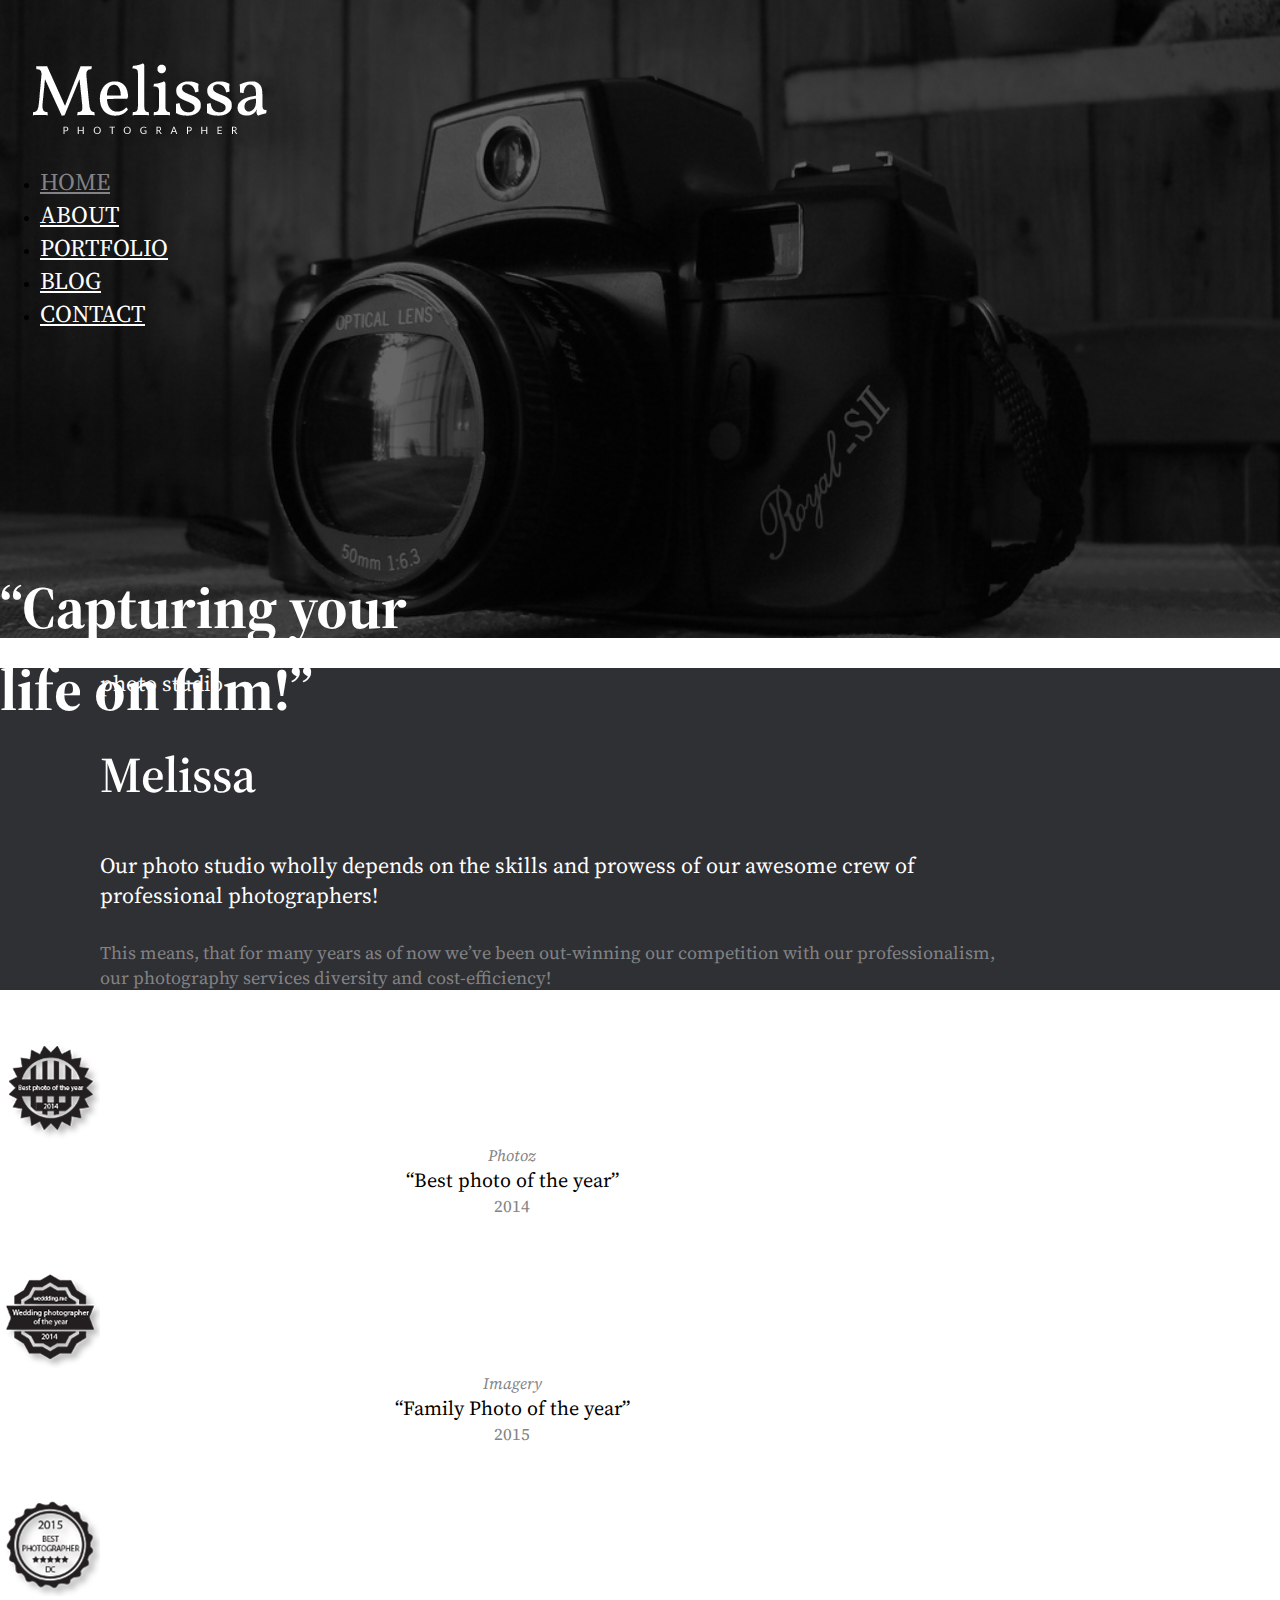
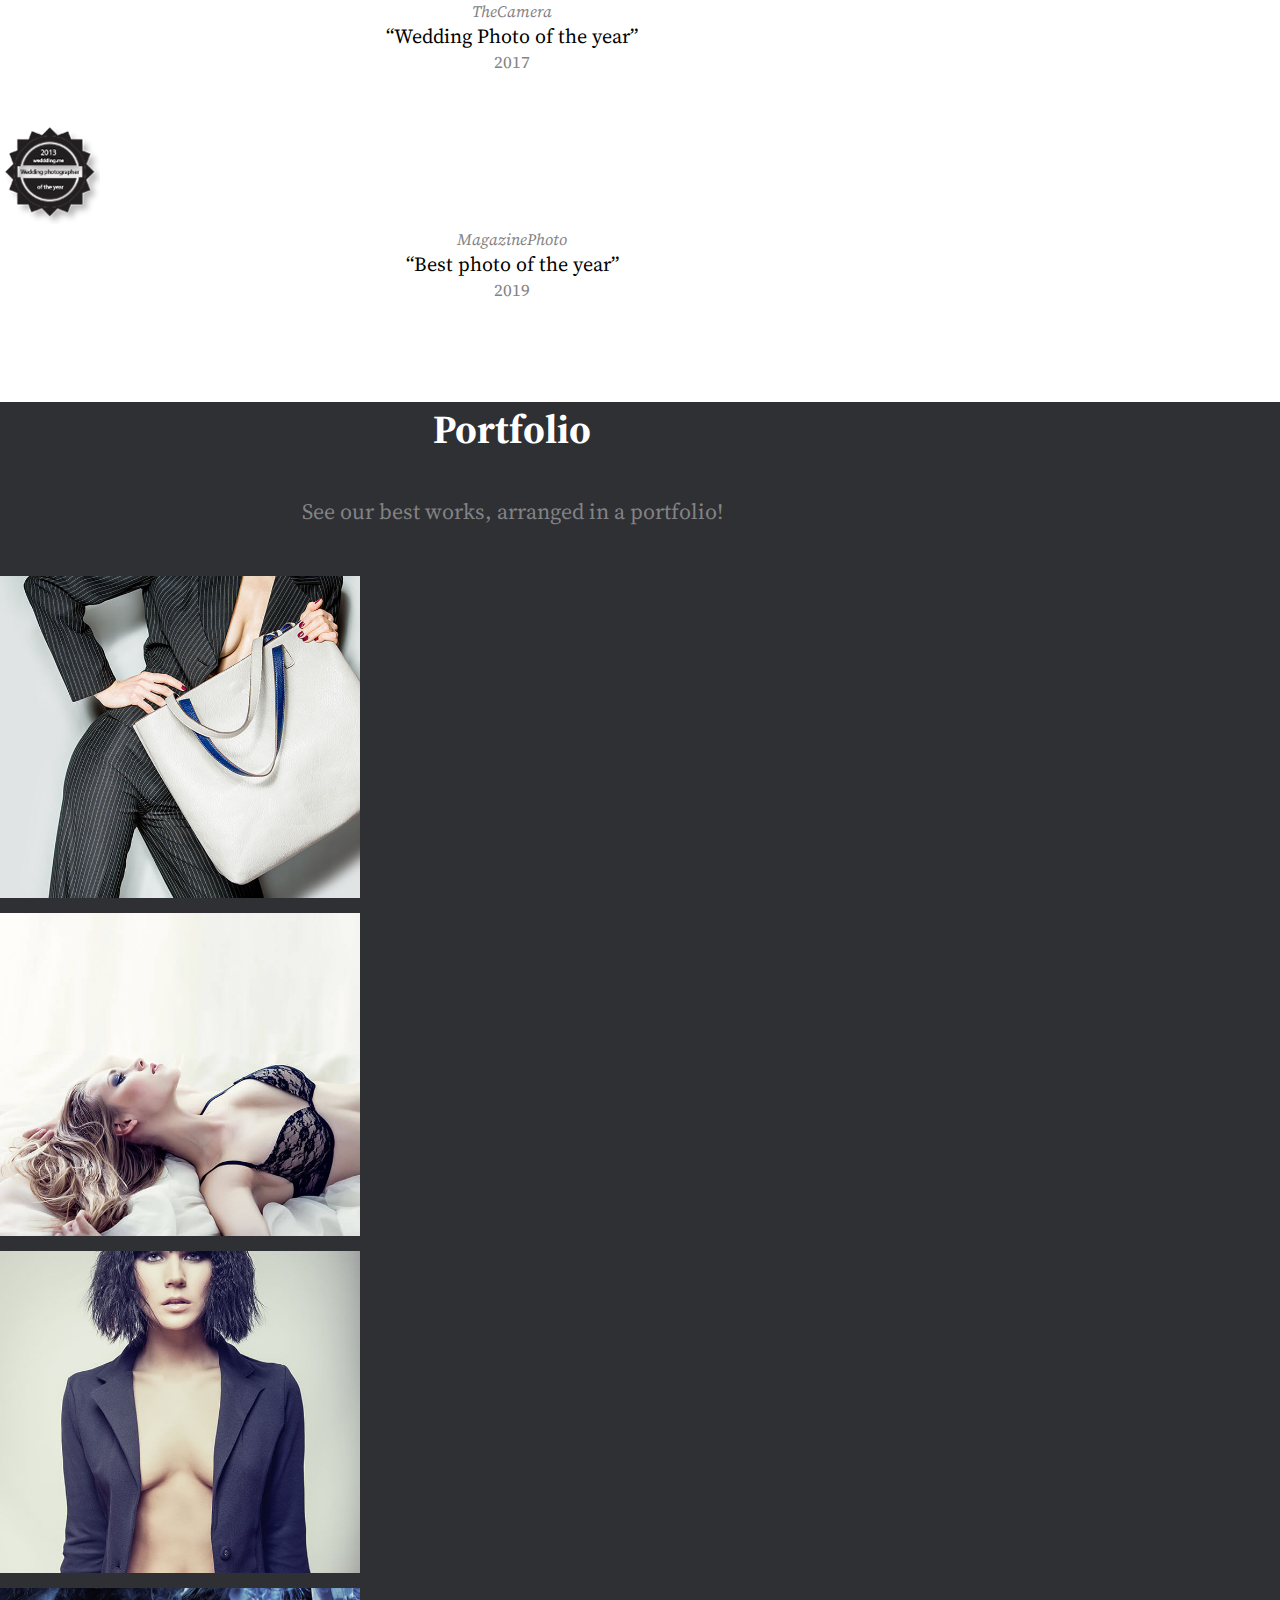
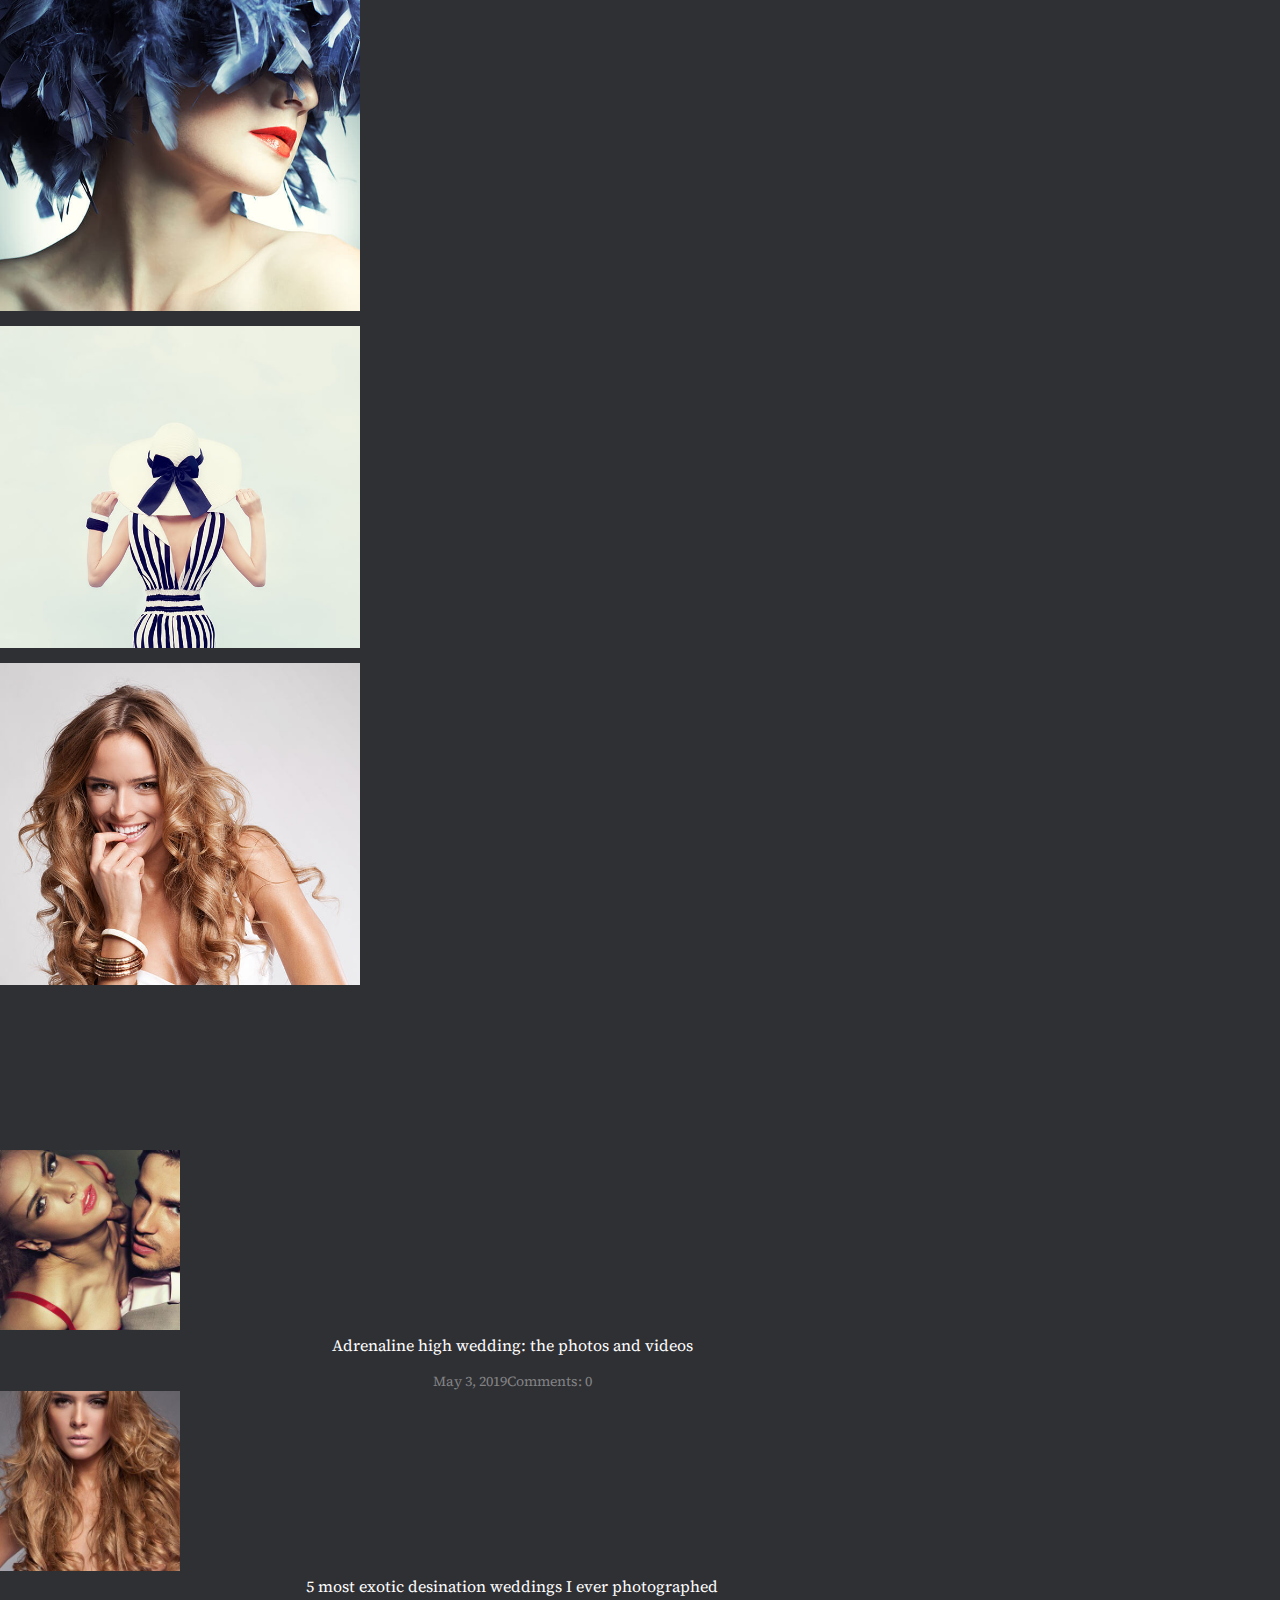
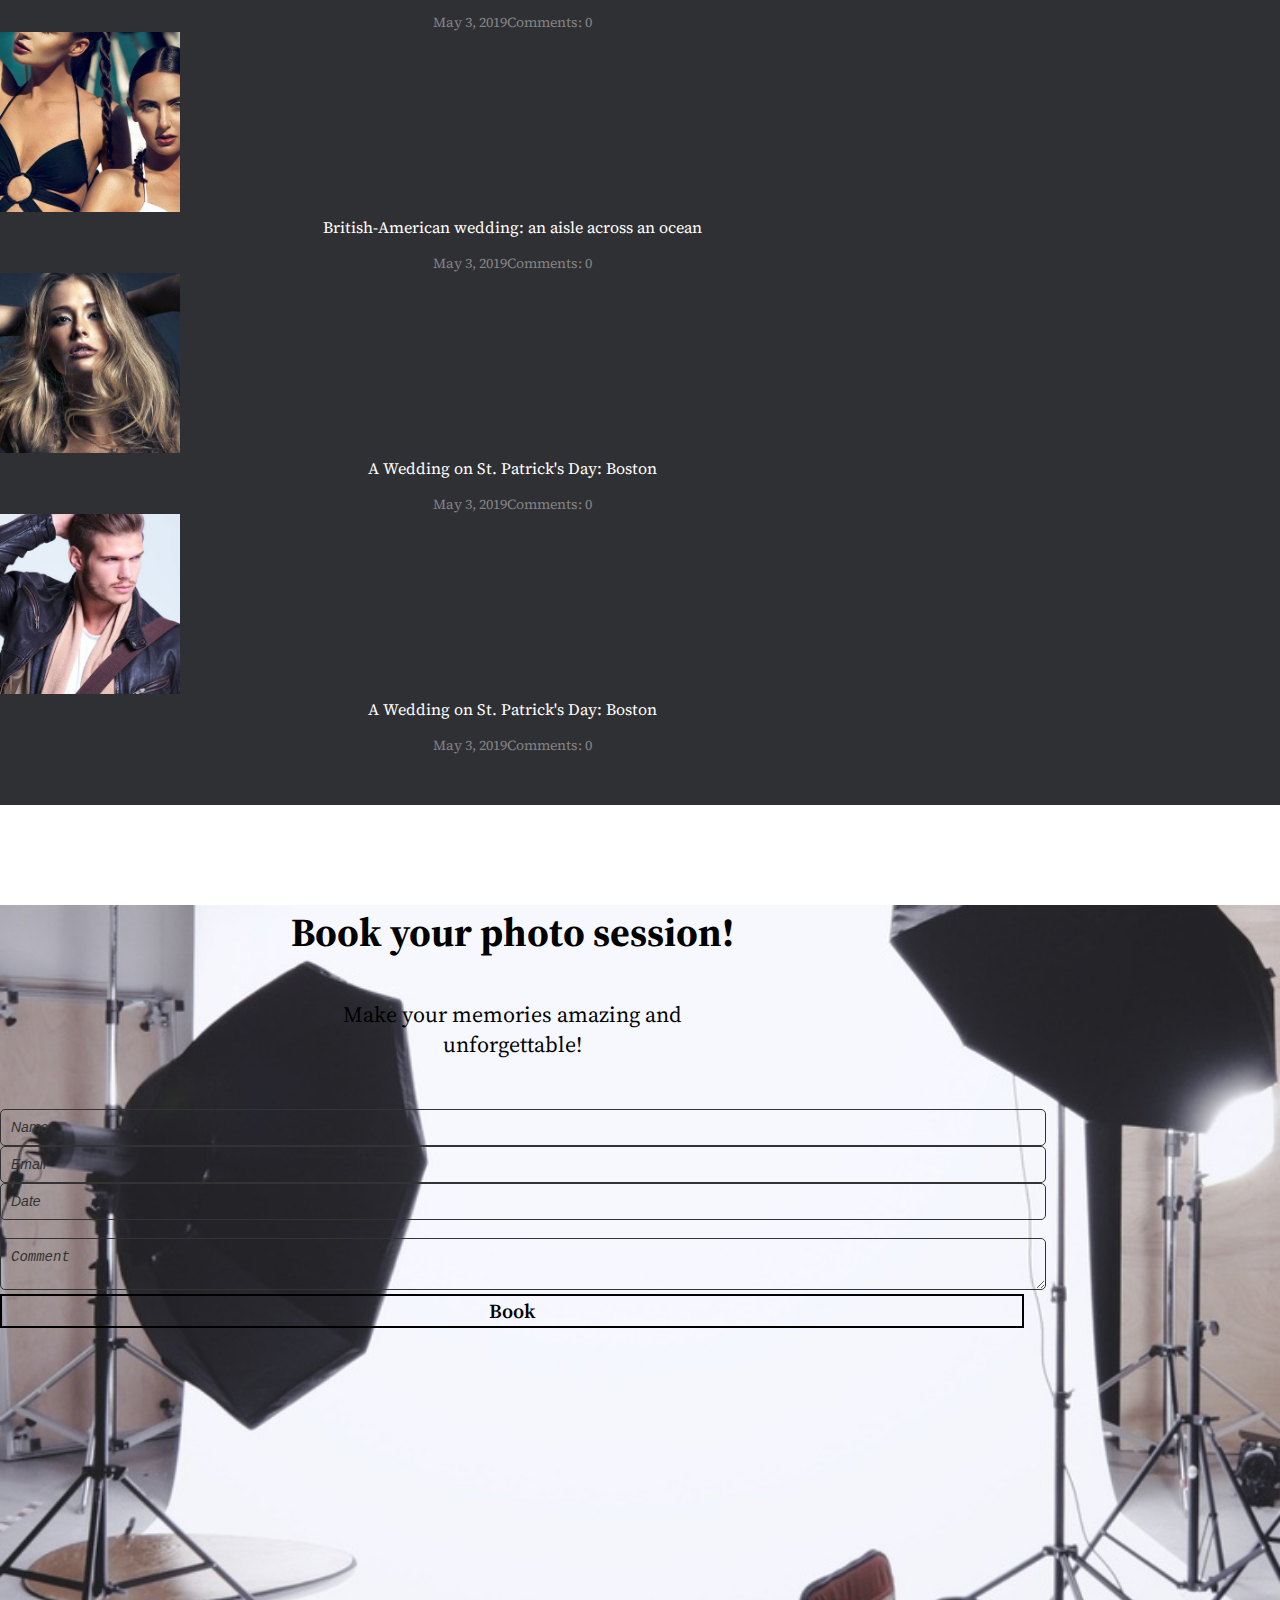
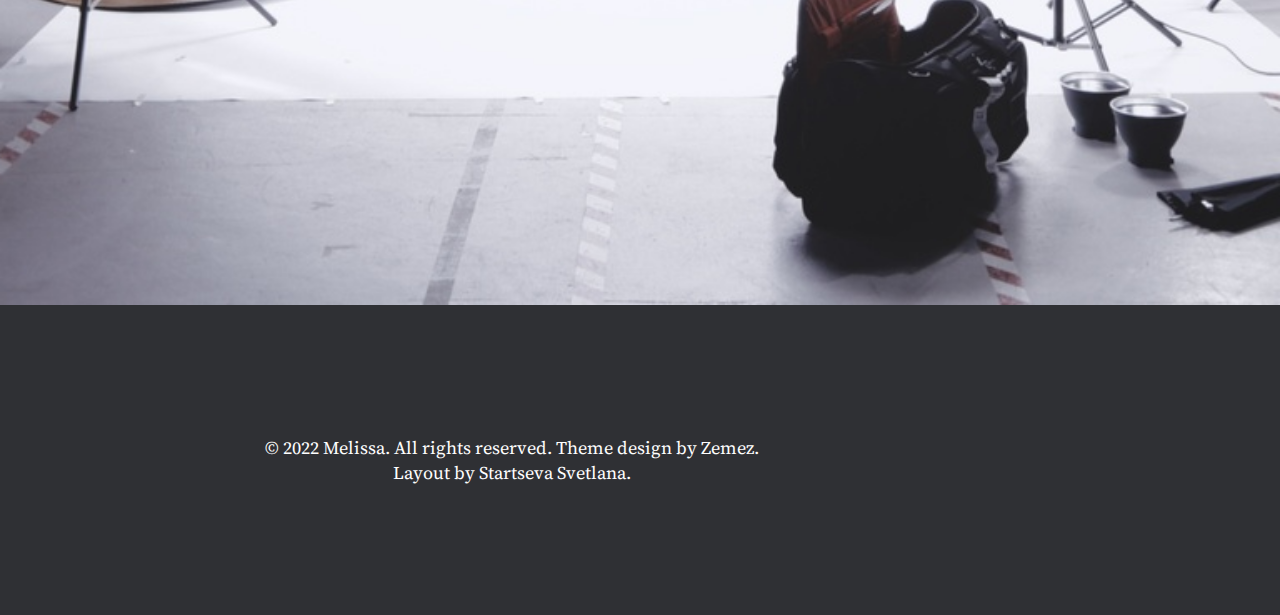
<file: index.html>
<!DOCTYPE html>
<html lang="en">
<head>
	<meta charset="UTF-8">
	<meta name="viewport" content="width=device-width, initial-scale=1.0">
	<title>Mellisa</title>
	<link rel="stylesheet" href="css/style.css">
	<link href="https://cdn.jsdelivr.net/npm/bootstrap@5.1.3/dist/css/bootstrap.min.css" rel="stylesheet" integrity="sha384-1BmE4kWBq78iYhFldvKuhfTAU6auU8tT94WrHftjDbrCEXSU1oBoqyl2QvZ6jIW3" crossorigin="anonymous">
	<link rel="stylesheet" href="https://cdn.jsdelivr.net/npm/bootstrap-icons@1.7.0/font/bootstrap-icons.css">
	<link rel="preconnect" href="https://fonts.googleapis.com">
	<link rel="preconnect" href="https://fonts.gstatic.com" crossorigin>
	<link href="https://fonts.googleapis.com/css2?family=Source+Serif+Pro:ital,wght@0,400;0,600;1,400&display=swap" rel="stylesheet">
	<link rel="stylesheet" href="https://cdnjs.cloudflare.com/ajax/libs/font-awesome/4.7.0/css/font-awesome.min.css">
	<link rel="stylesheet" href="https://cdn.jsdelivr.net/npm/@fancyapps/ui/dist/fancybox.css"/>
	<script src="https://cdn.jsdelivr.net/npm/@fancyapps/ui@4.0/dist/fancybox.umd.js"></script>

</head>
<body>
	
	<header class="header" id="header">
	<div class="container">
		<div class="row">
			<a href="#" class="menu-toggle rounded">
				<i class="fa fa-bars"></i>
			</a>
		</div>
		<div class="row d-flex justify-content-center">
			<div class="col-lg-3 d-flex justify-content-center" id="logo">
				<a href="index.html"><img src="img/logo.png" class="logo" alt="logotype"></a>
			</div>
		</div>
		<div class="row d-flex justify-content-center">
			<div class="col-lg-8 menu">
				<ul class="nav d-flex justify-content-center">
				  <li class="nav-item">
				    <a class="nav-link" href="index.html" id="link-menu" style="color:#838385;">Home</a>
				  </li>
				  <li class="nav-item">
				    <a class="nav-link" href="#" id="link-menu">About</a>
				  </li>
				  <li class="nav-item">
				    <a class="nav-link" href="portfolio.html" id="link-menu">Portfolio</a>
				  </li>
				   <li class="nav-item">
				    <a class="nav-link" href="#" id="link-menu">Blog</a>
				  </li>
				   <li class="nav-item">
				    <a class="nav-link" href="#" id="link-menu">Contact</a>
				  </li>				  
				</ul>
			</div>
		</div>
		<div class="row">
			<div class="col-lg-12">
				<h1 class="h1-header">“Capturing your <br> life on film!”</h1>
			</div>
		</div>
	</div>
</header>



<section class="section-1">
	<div class="container">
		<div class="row">
			<div class="col-lg-6 d-flex align-items-center">
				<div class="photo-studio">
					<div class="text">photo studio</div>
					<h2 class="title-section">Melissa</h2>
					<div class="text">Our photo studio wholly depends on the skills and prowess of our awesome crew of professional photographers!</div>
					<div class="text" id="text-small">This means, that for many years as of now we’ve been out-winning our competition with our professionalism, our photography services diversity and cost-efficiency!</div>
				</div>
			</div>
			<div class="col-lg-6" id="photo">
				
			</div>
		</div>
	</div>
</section>
<section class="section-2">
	<div class="container">
		<div class="row">
			<div class="awards d-flex justify-content-around">
				<div class="col-lg-3">
					<div class="card-s2">
						<div class="d-flex justify-content-center"><img src="img/21.png" alt="logo"></div>
						<div class="text-cursiv">Photoz</div>
						<div class="text-card">“Best photo of the year”</div>
						<div class="text-year">2014</div>
					</div>
				</div>
				<div class="col-lg-3">
					<div class="card-s2">
						<div class="d-flex justify-content-center"><img src="img/22.png" alt="logo"></div>
						<div class="text-cursiv">Imagery</div>
						<div class="text-card">“Family Photo of the year”</div>
						<div class="text-year">2015</div>
					</div>
				</div>
				<div class="col-lg-3">
					<div class="card-s2">
						<div class="d-flex justify-content-center"><img src="img/23.png" alt="logo"></div>
						<div class="text-cursiv">TheCamera</div>
						<div class="text-card">“Wedding Photo of the year”</div>
						<div class="text-year">2017</div>
					</div>
				</div>
				<div class="col-lg-3">
					<div class="card-s2">
						<div class="d-flex justify-content-center"><img src="img/24.png" alt="logo"></div>
						<div class="text-cursiv">MagazinePhoto</div>
						<div class="text-card">“Best photo of the year”</div>
						<div class="text-year">2019</div>
					</div>
				</div>
			</div>
		</div>
	</div>
</section>
<section class="section-3">
	<div class="container">
		<div class="row">
			<div class="col-lg-12">
		       <h3 class="name-section">Portfolio</h3>
		    </div>
		    <div class="col-lg-12">
				<div class="name-s">See our best works, arranged in a portfolio!</div>
			</div>

			<div class="portfolio d-flex justify-content-between">
				<div class="col-lg-4">
					<div class="job-wrap">
						<a href="img/8.jpg" data-fancybox="gallery">
						<div class="d-flex justify-content-center"><img src="img/8.jpg" class="img-g" alt="photo"></div></a>
					</div>
				</div>

				<div class="col-lg-4">
					<div class="job-wrap">
						<a href="img/9.jpg" data-fancybox="gallery">
						<div class="d-flex justify-content-center"><img src="img/9.jpg" class="img-g" alt="photo"></div></a>
					</div>
				</div>

				<div class="col-lg-4">
					<div class="job-wrap">
						<a href="img/10.jpg" data-fancybox="gallery">
						<div class="d-flex justify-content-center"><img src="img/10.jpg" class="img-g" alt="photo"></div></a>
					</div>
				</div>
			</div>
			<div class="portfolio d-flex justify-content-between">
				<div class="col-lg-4">
					<div class="job-wrap">
						<a href="img/11.jpg" data-fancybox="gallery">
						<div class="d-flex justify-content-center"><img src="img/11.jpg" class="img-g" alt="photo"></div></a>
					</div>
				</div>

				<div class="col-lg-4">
					<div class="job-wrap">
						<a href="img/12.jpg" data-fancybox="gallery">
						<div class="d-flex justify-content-center"><img src="img/12.jpg" class="img-g" alt="photo"></div></a>
					</div>
				</div>

				<div class="col-lg-4">
					<div class="job-wrap">
						<a href="img/13.jpg" data-fancybox="gallery">
						<div class="d-flex justify-content-center"><img src="img/13.jpg" class="img-g" alt="photo"></div></a>
					</div>
				</div>
			</div>
		</div>
	</div>
</section>
<section class="section-blog">
	<div class="container">
		<div class="row">
			<div class="blog d-flex justify-content-between">
				<div class="col-lg-2">
					<div class="card-blog">
						<div class="d-flex justify-content-center"><img src="img/1.jpg" alt="photo-blog" class="img-blog"></div>
						<div class="text-card" id="size-text">Adrenaline high wedding: the photos and videos</div>
						<div class="text-card" id="comment-text">May 3, 2019Comments: 0</div>
					</div>
				</div>
				<div class="col-lg-2">
					<div class="card-blog">
						<div class="d-flex justify-content-center"><img src="img/2.jpg" alt="photo-blog" class="img-blog"></div>
						<div class="text-card" id="size-text">5 most exotic desination weddings I ever photographed</div>
						<div class="text-card" id="comment-text">May 3, 2019Comments: 0</div>
					</div>
				</div>
				<div class="col-lg-2">
					<div class="card-blog">
						<div class="d-flex justify-content-center"><img src="img/3.jpg" alt="photo-blog" class="img-blog"></div>
						<div class="text-card" id="size-text">British-American wedding: an aisle across an ocean</div>
						<div class="text-card" id="comment-text">May 3, 2019Comments: 0</div>
					</div>
				</div>
				<div class="col-lg-2">
					<div class="card-blog">
						<div class="d-flex justify-content-center"><img src="img/41.jpg" alt="photo-blog" class="img-blog"></div>
						<div class="text-card" id="size-text">A Wedding on St. Patrick's Day: Boston</div>
						<div class="text-card" id="comment-text">May 3, 2019Comments: 0</div>
					</div>
				</div>
				<div class="col-lg-2">
					<div class="card-blog">
						<div class="d-flex justify-content-center"><img src="img/5.jpg" alt="photo-blog" class="img-blog"></div>
						<div class="text-card" id="size-text">A Wedding on St. Patrick's Day: Boston</div>
						<div class="text-card" id="comment-text">May 3, 2019Comments: 0</div>
					</div>
				</div>
			</div>
		</div>
	</div>
</section>
<section class="section-contact">
	<div class="container">
		<div class="row">
			
				<div class="col-lg-12">
					<h3 class="name-section" id="color-n-s">Book your photo session!</h3>
				</div>
				<div class="col-lg-12">
					<div class="name-s" id="color-n-s">Make your memories amazing and <br>unforgettable!</div>
				</div>

		<div class="col-lg-12">
			<div class="d-flex justify-content-center">
			<form>
				
					<input type="text" class="form-control" placeholder="Name"
					style="border: 1px solid #333333;border-radius: 5px; padding: 10px; background: rgba(0, 0, 0,0); width: 100%;"><br>
				
			  
			    <input type="email" class="form-control" id="exampleInputEmail1" placeholder="Email" 
			    style="border: 1px solid #333333;border-radius: 5px; padding: 10px; background: rgba(0, 0, 0,0); width: 100%;"><br>
			 
			  	<input type="text" class="form-control" placeholder="Date"
			  	style="border: 1px solid #333333;border-radius: 5px; padding: 10px; background: rgba(0, 0, 0,0); width: 100%;"><br><br>
			  
			  	<textarea class="form-control" placeholder="Comment"
			  	style="border: 1px solid #333333;border-radius: 5px; padding: 10px; background: rgba(0, 0, 0,0); width: 100%;"></textarea><br>
			
  			  <div class="col-lg-12">
  			  	<button type="submit" class="btn btn-primary" id="btn-id">Book</button>
  			  </div>
			</form>
		</div>
		</div>
	</div>
</section>
<footer>
	<div class="container">
		<div class="row d-flex justify-content-center">
			<div class="col-lg-6">
				<div class="text-card" id="text-footer">
					© 2022 Melissa. All rights reserved. Theme design by Zemez. <br>Layout by Startseva Svetlana.
				</div>
			</div>
		</div>
	</div>
</footer>

<a class="scroll-to-top rounded js-scroll-trigger" href="#header">
	<i class="fa fa-angle-up" id="button-up"></i>
</a>

<script src="js/jquery.min.js"></script>
<script src="js/script.js"></script>
	
</body>
</html>
</file>
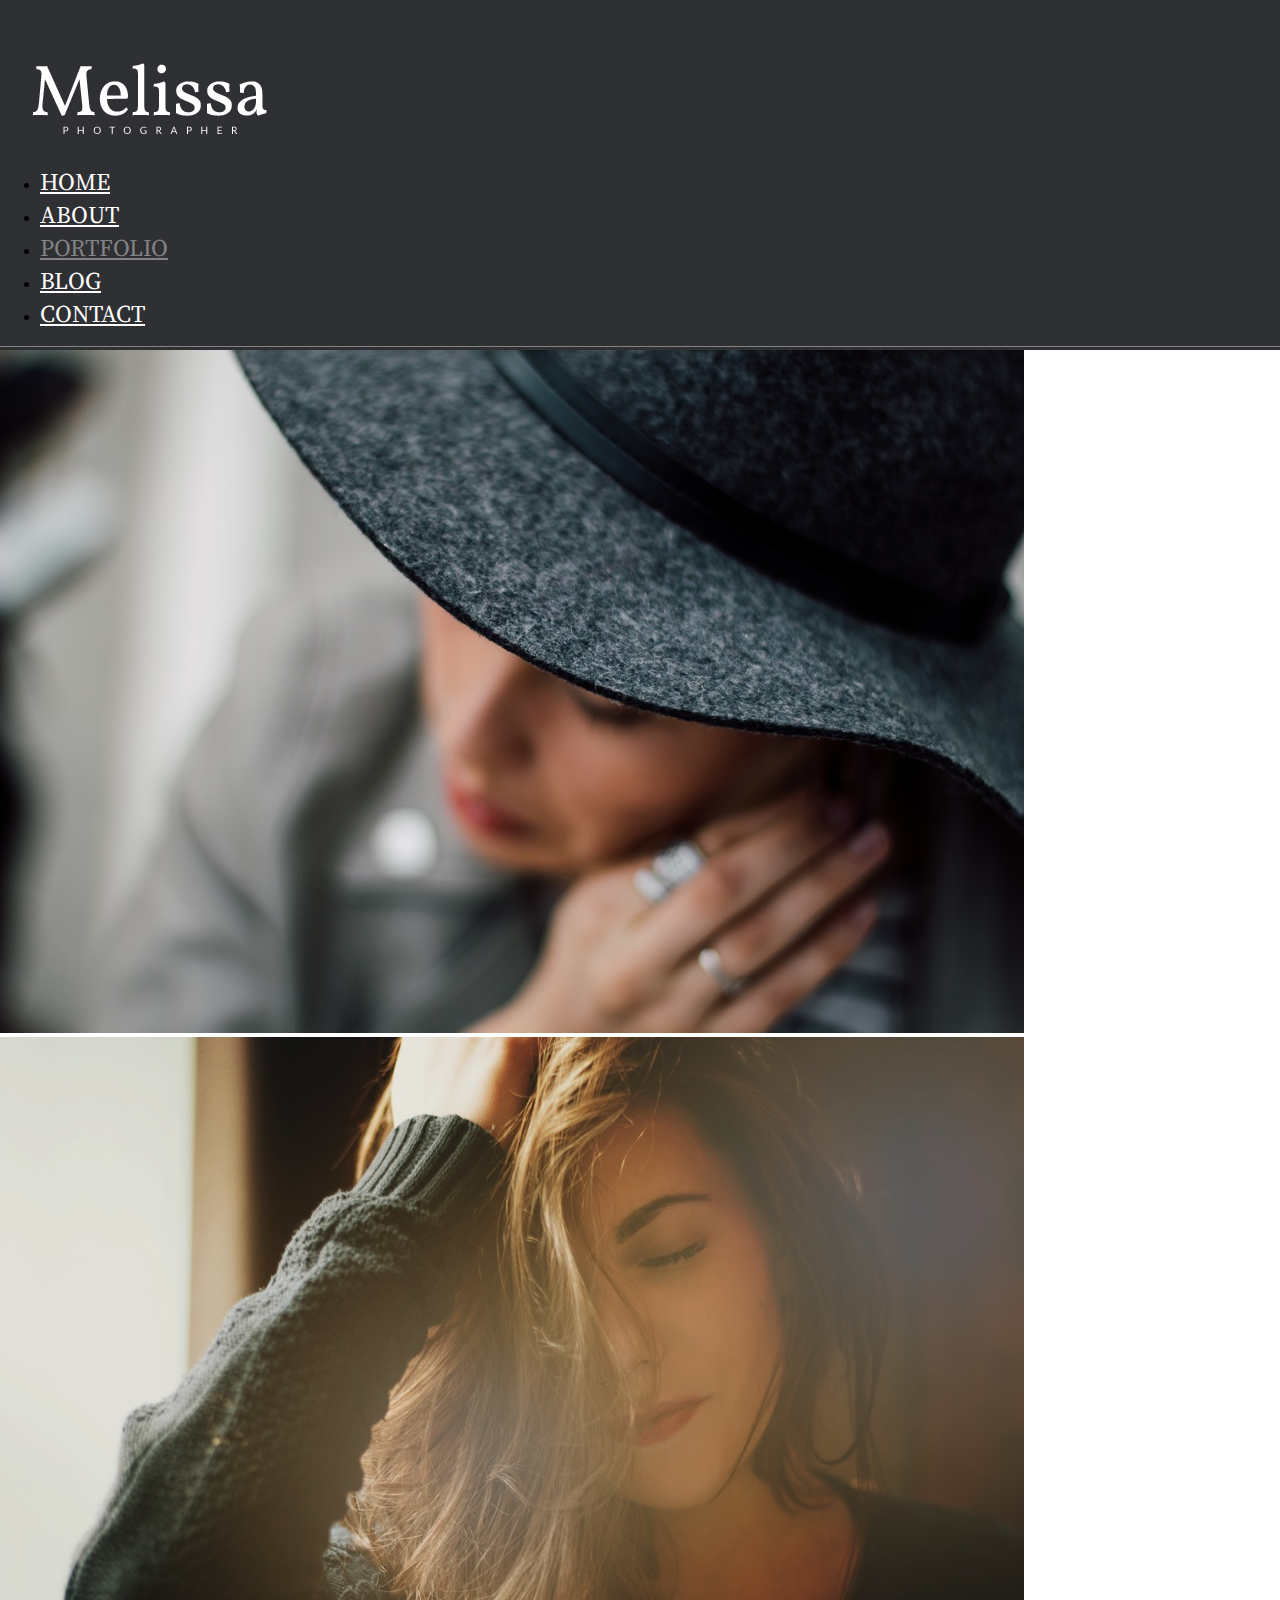
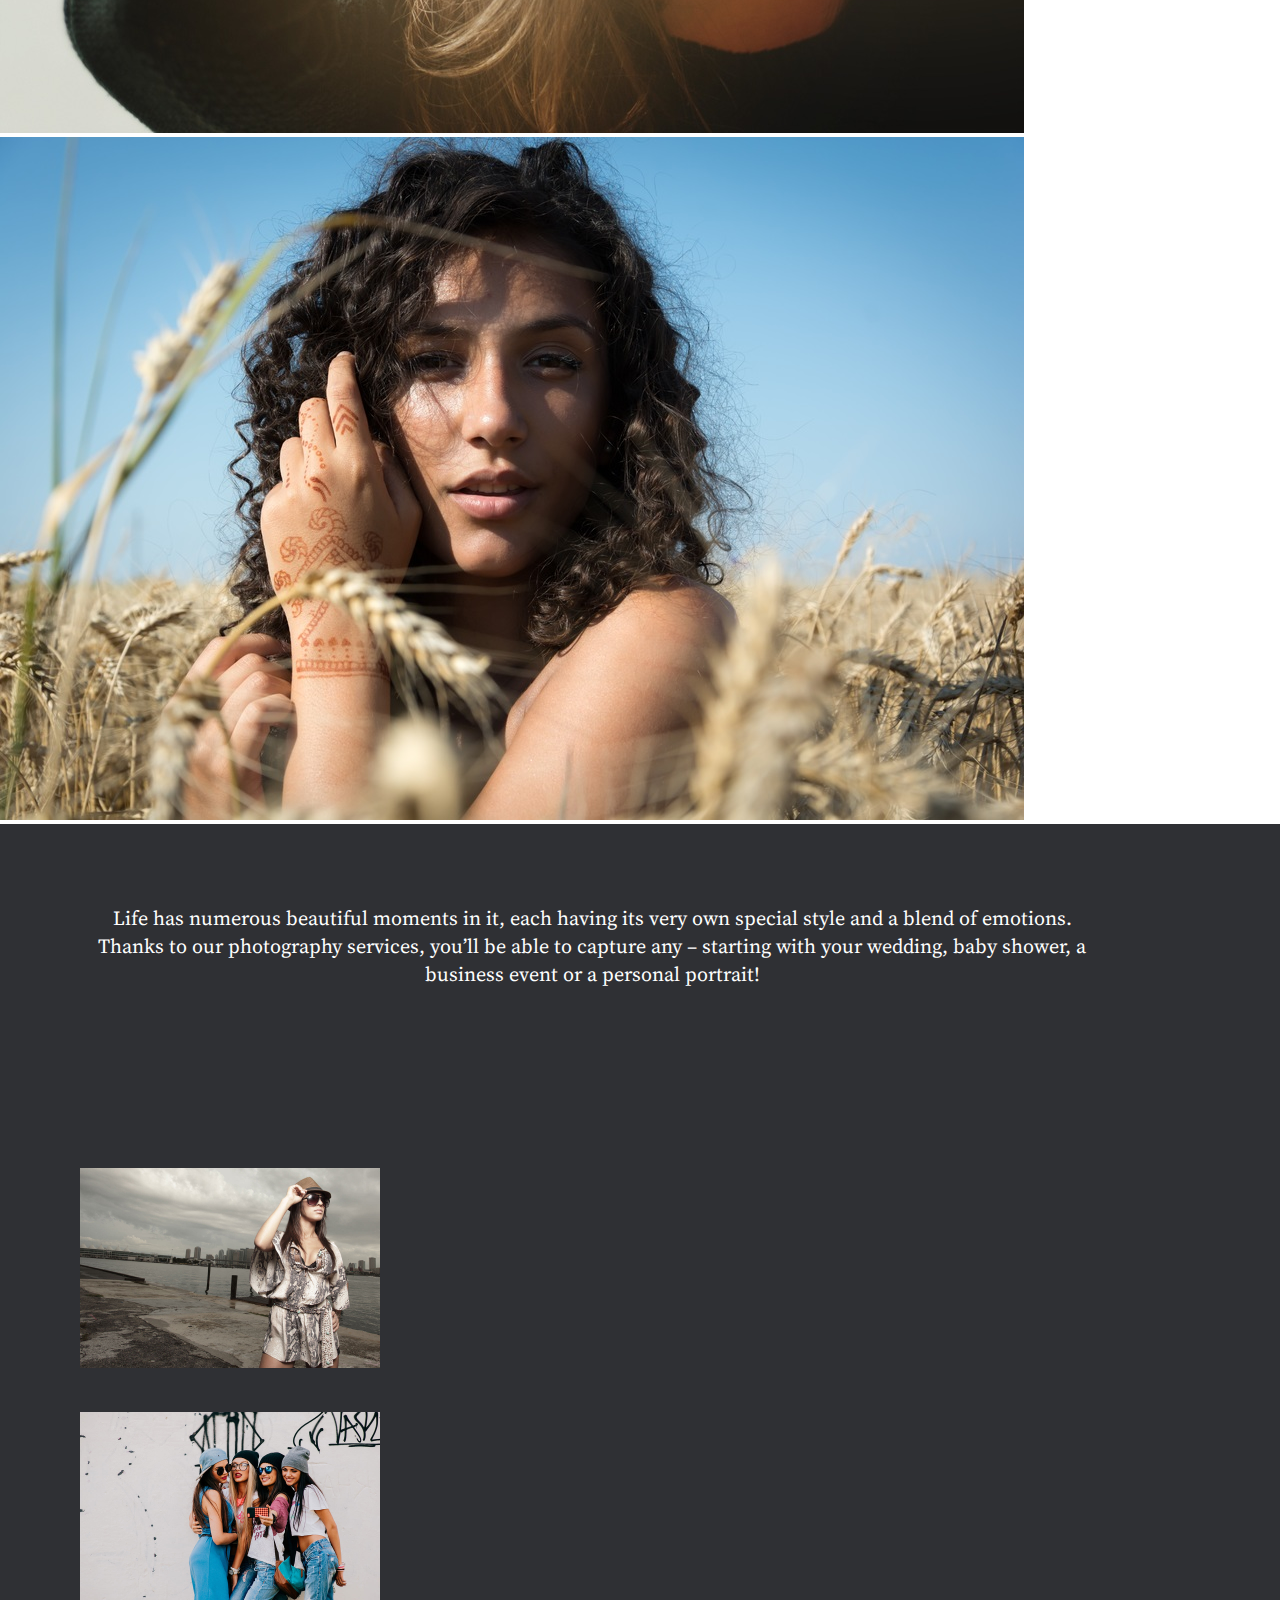
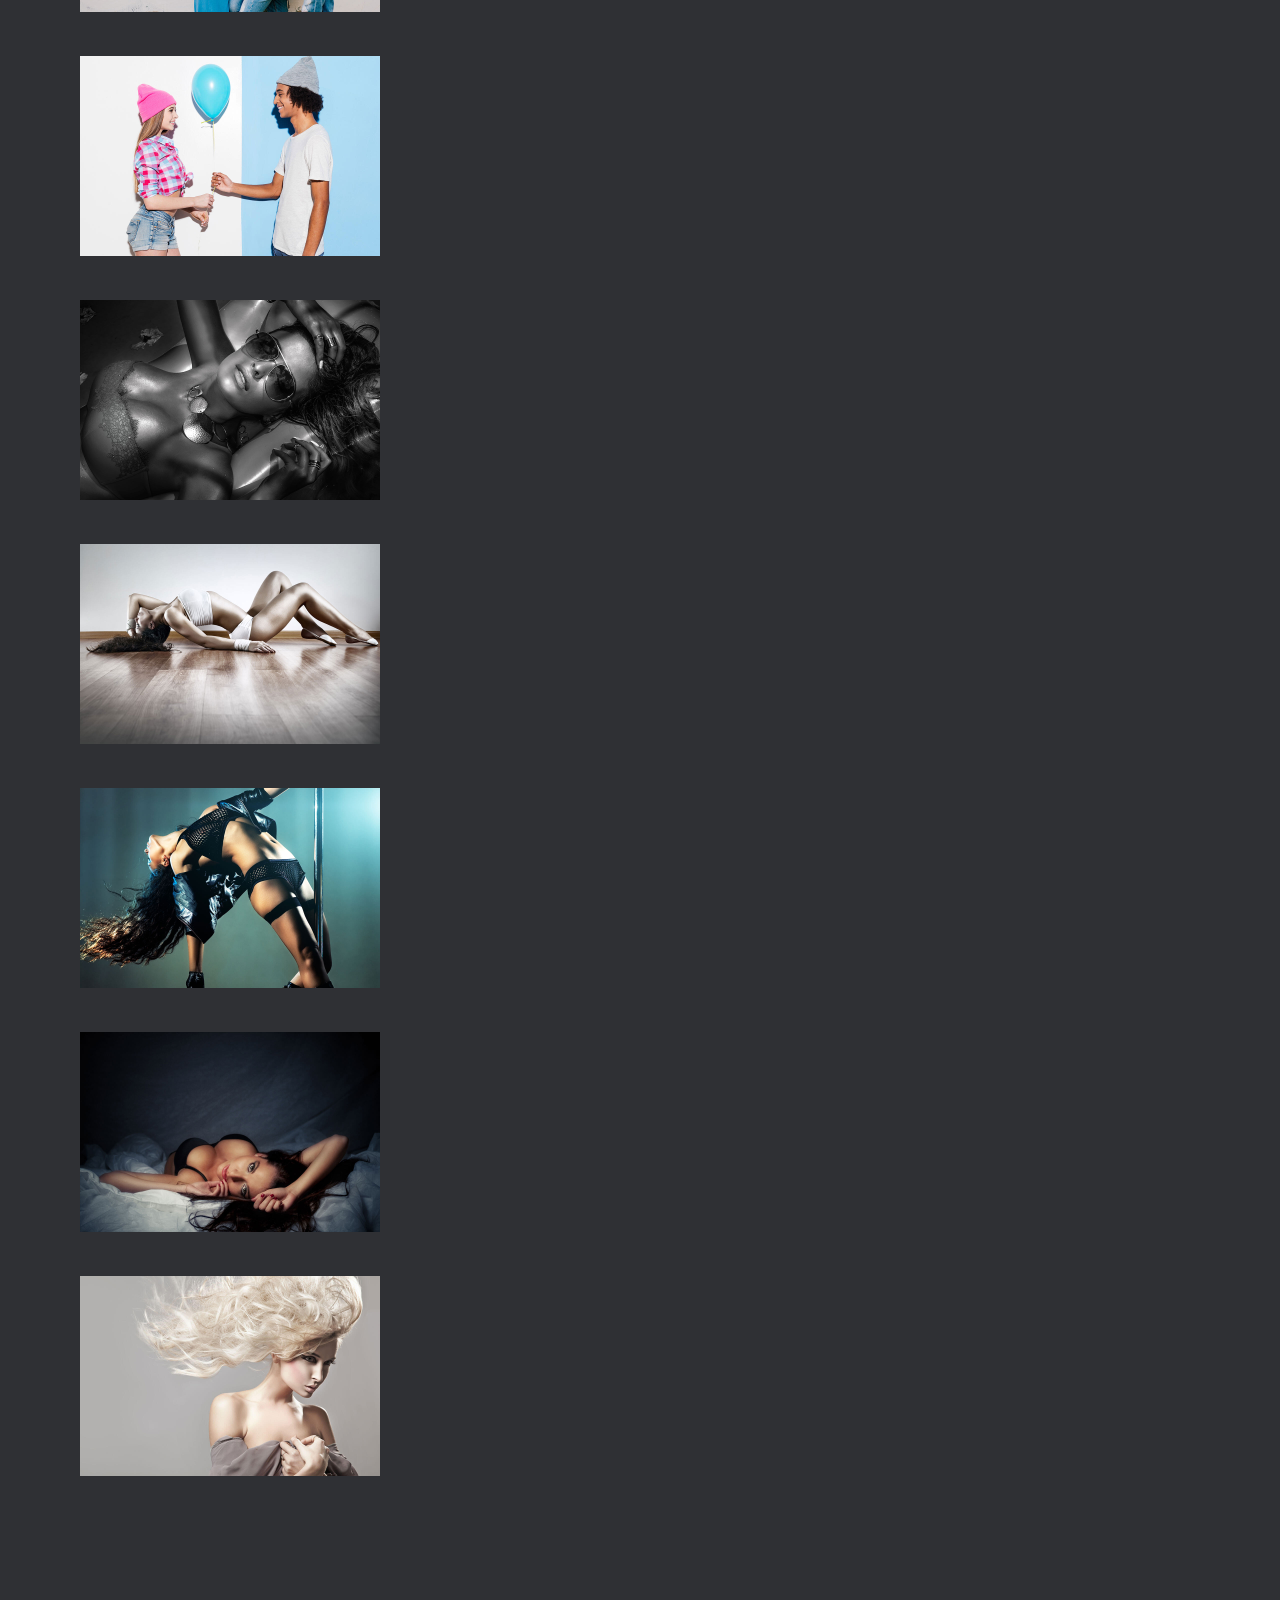
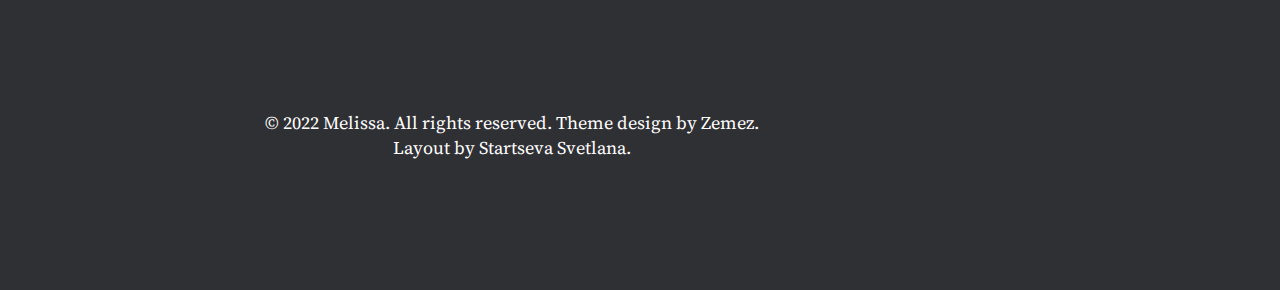
<file: portfolio.html>
<!DOCTYPE html>
<html lang="en">
<head>
	<meta charset="UTF-8">
	<meta name="viewport" content="width=device-width, initial-scale=1.0">
	<title>Mellisa/Portfolio</title>
	<link rel="stylesheet" href="css/portfolio-style.css">
	<link href="https://cdn.jsdelivr.net/npm/bootstrap@5.1.3/dist/css/bootstrap.min.css" rel="stylesheet" integrity="sha384-1BmE4kWBq78iYhFldvKuhfTAU6auU8tT94WrHftjDbrCEXSU1oBoqyl2QvZ6jIW3" crossorigin="anonymous">
	<link rel="stylesheet" href="https://cdn.jsdelivr.net/npm/bootstrap-icons@1.7.0/font/bootstrap-icons.css">
	<link rel="preconnect" href="https://fonts.googleapis.com">
	<link rel="preconnect" href="https://fonts.gstatic.com" crossorigin>
	<link href="https://fonts.googleapis.com/css2?family=Source+Serif+Pro:ital,wght@0,400;0,600;1,400&display=swap" rel="stylesheet">
	<link rel="stylesheet" href="https://cdnjs.cloudflare.com/ajax/libs/font-awesome/4.7.0/css/font-awesome.min.css">
	<link rel="stylesheet" href="https://cdn.jsdelivr.net/npm/@fancyapps/ui/dist/fancybox.css"/>
	<script src="https://cdn.jsdelivr.net/npm/@fancyapps/ui@4.0/dist/fancybox.umd.js"></script>
	<script src="js/bootstrap.min.js"></script>
</head>
<body>
	<header class="header">
	<div class="container">
		<div class="row">
			<a href="#" class="menu-toggle rounded">
				<i class="fa fa-bars"></i>
			</a>
		</div>
		<div class="row d-flex justify-content-center">
			<div class="col-lg-3 d-flex justify-content-center" id="logo">
				<a href="index.html"><img src="img/logo.png" class="logo" alt="logotype"></a>
			</div>
		</div>
		<div class="row d-flex justify-content-center">
			<div class="col-lg-8 menu">
				<ul class="nav d-flex justify-content-center">
				  <li class="nav-item">
				    <a class="nav-link" href="index.html" id="link-menu">Home</a>
				  </li>
				  <li class="nav-item">
				    <a class="nav-link" href="#" id="link-menu">About</a>
				  </li>
				  <li class="nav-item">
				    <a class="nav-link" href="portfolio.html" id="link-menu" style="color:#838385;">Portfolio</a>
				  </li>
				   <li class="nav-item">
				    <a class="nav-link" href="#" id="link-menu">Blog</a>
				  </li>
				   <li class="nav-item">
				    <a class="nav-link" href="#" id="link-menu">Contact</a>
				  </li>				  
				</ul>
			</div>
		</div>
	</div>
	<hr class="hr-line">
	<div class="container">
		<div class="row">
			<div class="col-lg-12">
				<div class="active-menu d-flex justify-content-center">
					Home 
					<i class="bi bi-chevron-right"></i> 
					Portfolio
				</div>
			</div>
		</div>
	</div>
</header>
<section>
				<div class="col-lg-12">
					<main class="slider">
						<div class="carousel slide" id="carouselControls" data-bs-ride="carousel">
							<div class="carousel-inner">
								<div class="carousel-item active">
									<img src="img/28.jpg" class="d-block w-100" alt="photo">
								</div>
								<div class="carousel-item">
									<img src="img/29.jpg" class="d-block w-100" alt="photo">
								</div>
								<div class="carousel-item">
									<img src="img/31.jpg" class="d-block w-100" alt="photo">
								</div>
							</div>
							<a class="carousel-control-prev" role="button" href="#carouselControls" data-bs-slide="prev">
								<span class="carousel-control-prev-icon"></span>
							</a>
							<a class="carousel-control-next" role="button" href="#carouselControls" data-bs-slide="next">
								<span class="carousel-control-next-icon"></span>
							</a>
						</div>
					</main>
				</div>	
</section>
<section class="section-1">
	<div class="container">
		<div class="row">
			<div class="col-lg-12">
				<div class="text">
					Life has numerous beautiful moments in it, each having its very own special style and a blend of emotions. Thanks to our photography services, you’ll be able to capture any – starting with your wedding, baby shower, a business event or a personal portrait!
				</div>
			</div>
		</div>
	</div>
</section>
<section class="section-2">
	<div class="container">
		<div class="row">
				<div class="col-lg-3">
					<div class="job-wrap">
						<a href="img/15.jpg" data-fancybox="gallery">
						<img src="img/15.jpg" class="img-g" alt="photo"></a>
					</div>
				</div>

				<div class="col-lg-3">
					<div class="job-wrap">
						<a href="img/16.jpg" data-fancybox="gallery">
						<img src="img/16.jpg" class="img-g" alt="photo"></a>
					</div>
				</div>

				<div class="col-lg-3">
					<div class="job-wrap">
						<a href="img/17.jpg" data-fancybox="gallery">
						<img src="img/17.jpg" class="img-g" alt="photo"></a>
					</div>
				</div>
				<div class="col-lg-3">
					<div class="job-wrap">
						<a href="img/18.jpg" data-fancybox="gallery">
						<img src="img/18.jpg" class="img-g" alt="photo"></a>
					</div>
				</div>

				<div class="col-lg-3">
					<div class="job-wrap">
						<a href="img/19.jpg" data-fancybox="gallery">
						<img src="img/19.jpg" class="img-g" alt="photo"></a>
					</div>
				</div>

				<div class="col-lg-3">
					<div class="job-wrap">
						<a href="img/20.jpg" data-fancybox="gallery">
						<img src="img/20.jpg" class="img-g" alt="photo"></a>
					</div>
				</div>
				<div class="col-lg-3">
					<div class="job-wrap">
						<a href="img/21.jpg" data-fancybox="gallery">
						<img src="img/21.jpg" class="img-g" alt="photo"></a>
					</div>
				</div>

				<div class="col-lg-3">
					<div class="job-wrap">
						<a href="img/22.jpg" data-fancybox="gallery">
						<img src="img/22.jpg" class="img-g" alt="photo"></a>
					</div>
				</div>
			</div>
	</div>

</section>
<footer>
	<div class="container">
		<div class="row d-flex justify-content-center">
			<div class="col-lg-6">
				<div class="text" id="text-footer">
					© 2022 Melissa. All rights reserved. Theme design by Zemez. <br>Layout by Startseva Svetlana.
				</div>
			</div>
		</div>
	</div>
</footer>

<a class="scroll-to-top rounded js-scroll-trigger" href="#header">
	<i class="fa fa-angle-up" id="button-up"></i>
</a>



<script src="js/jquery.min.js"></script>
<script src="js/script.js"></script>
</body>
</html>
</file>
<file: css/style.css>
.nav-link, h1, .title-section, .text, .text-cursiv, .text-card, .text-year,
.name-section, .name-s{
	font-family: 'Source Serif Pro', serif;
}

body{
	margin: 0;
	padding: 0;
}
.container{ 
	width: 1024px;
	margin: 0;
	padding: 0;
 }
 .header{
 	background: linear-gradient(rgba(0,0,0,.6), rgba(0,0,0,.6)),
				 url(../img/7.jpg);
 	background-size: cover;
 	height: 638px;
 }
 .logo{
 	margin-top: 50px;
 }
 .nav-link{
	text-transform: uppercase;
	font-size: 24px;
	color: white;
	margin-top: 60px;
}

#link-menu{
	color: white;
	transition: all .5s linear;
}
#link-menu:hover{
	color: #838385;
}
.menu-toggle{
	display: none;
	width: 50px;
	height: 50px;
	color: white;
	font-size: 20px;
	text-align: right;
	padding-top:20px;
}

.h1-header{
	font-size: 60px;
	font-weight: 600px; 
	color: white;
	margin-top: 220px;
	position: absolute;
	z-index: 20;
}
.section-1{
	background: #2F3034; /*основной цвет*/
	height: auto;	
}
.title-section{
	font-size: 50px;
	font-weight: 600;
	color: white;
	margin-left: 100px;
}
.text{
	font-size: 22px;
	color: white;
	text-align: left;
	margin-top: 30px;
	margin-left: 100px;
}
#text-small{
	color: #838385;
	font-size: 18px;
}
.section-2{
	background: white;
}
.text-cursiv{
	color: #838385;
	font-size: 16px;
	font-style: italic;
	text-align: center;
}
.text-card{
	color: black;
	font-size: 20px;
	text-align: center;
	font-weight: 600px;
}
.text-year{
	color: #838385;
	font-size: 17px;
	text-align: center;
}
.card-s2{
	margin: 50px 0;
}
.img-g{
	width: 360px;
	display: flex;
	justify-content: center;
}

.job-wrap{
	overflow: hidden;
	margin: 15px 0;
}
.job-wrap a{
	display: block;
	transition: all .5s linear;
}

.job-wrap:hover a{
	transform: scale(1.2);
	cursor: zoom-in;
}
.section-3{
	background: #2F3034;
	padding-bottom: 100px;
}
.name-section{
	font-size: 40px;
	color: white;
	text-align: center;
	margin-top: 100px;
}
.name-s{
	font-size: 22px;
	color: #838385;
	text-align: center;
	margin-bottom: 50px;
}
.section-blog{
	background: #2F3034;
	padding: 50px 0;
}
#size-text{
	font-size: 16px;
	color: white;
	transition: all .3s linear;
}
#comment-text{
	color: #838385;
	font-size: 14px;
	margin-top: 15px;
}
#size-text:hover{
	color: #838385;
	cursor: pointer;
}
.section-contact{
	background-image: url(../img/30.jpg);
	background-size: 250%;
	background-position: center bottom;
	height: 1000px;
}
#color-n-s{
	color: black;
	
}


#btn-id{
	width: 100%;
	background: rgba(0, 0, 0, 0);
	color: black;
	font-family: 'Source Serif Pro', serif;
	font-size: 20px;
	font-weight: 600;
	border: 2px solid black;
	transition: all .2s linear;
}
#btn-id:hover{
	color: white;
	background: black;
}
::placeholder{
	color: #333333;
	font-size: 14px;
	font-style: italic;
}

footer{
	background: #2F3034;
}
#text-footer{
	color: white;
	padding: 130px 0;
	font-size: 18px;
}

#photo{
	background-image: url(../img/6.jpg);
	background-size: cover;
}
.img-blog{
	width: 180px;
}
#button-up{
	color: white;
	font-size: 30px;
	font-weight: bold;
}
.scroll-to-top{
	text-decoration: none;
	padding: 10px;
	width: 50px;
	height: 50px;
	background: rgba(0,0,0,.5);
	position: fixed;
	right: 15px;
	bottom: 15px;
	text-align: center;
	display: none;
}







/*медиа-запросы*/

@media only screen and (min-width:1025px) and (max-width:1200px){
	.photo-studio{
		padding-bottom: 50px;
	}
	.title-section, .text{
		margin-left: 0;
	}
	#logo{
		display: flex;
		justify-content: center;
	}
	h3#color-n-s{
		margin-top: 250px;
		font-size: 35px;
	}
	.name-s{
		font-size: 18px;
	}
	#btn-id{
		width: 100%;
	}
	.img-g{
		width: 210px;
	}
	.img-blog{
		width: 140px;
	}
	#size-text{
		font-size: 14px;
	}
	#comment-text{
		font-size: 12px;
	}
}
@media only screen and (min-width:769px) and (max-width:1024px){
	.portfolio{
		display: flex;
		flex-direction: column;
	}
	.img-g{
		width: 300px;
	}
	.img-blog{
		width: 110px;
	}
	#size-text{
		font-size: 10px;
	}
	#comment-text{
		font-size: 9px;
	}
	.name-section{
		margin-top: 80px;
	}
	.section-contact{
	background-image: url(../img/30.jpg);
	background-size: 250%;
	height: 800px;
	}
	h3#color-n-s{
		margin-top: 220px;
	}
}
@media only screen and (min-width:481px) and (max-width:768px){
	.portfolio{
		display: flex;
		flex-direction: column;
	}
	.img-g{
		width: 300px;
	}
	.img-blog{
		width: 250px;
	}
	.card-blog{
		margin: 20px 0;
	}
	.blog{
		display: flex;
		flex-direction: column;
	}
	.section-contact{
	background-size: 450%;
	background-position: center bottom;
	height: 800px;
	}
	h3#color-n-s{
		margin-top: 50px;
	}
	.text-card{
		font-size: 15px;
	}
	#size-text{
		font-size: 16px;
	}
	#comment-text{
		font-size: 14px;
	}
}
@media only screen and (min-width: 320px) and (max-width:480px){
	.h1-header{
		font-size: 50px;
	}
	.awards{
		display: flex;
		flex-direction: column;
	}
	.section-contact{
	background-size: 500%;
	background-position: center bottom;
	height: 800px;
	}
	h3#color-n-s{
		margin-top: 70px;
	}
	.portfolio{
		display: flex;
		flex-direction: column;
		justify-content: center;
	}
	.blog{
		display: flex;
		justify-content: center;
		flex-direction: column;
	}
}
@media only screen and (max-width:768px){
	.menu{
		display:none;
		background: rgba(0,0,0,.95);
		padding: 50px;
		margin-top: -120px;
		position: absolute;
		z-index: 9999;
		color: white;
		width: 550px;		
	}
	.menu-toggle{
		display: block;
	}
}

.menu.show{
	display: block;
}
.show{
	display: block;
}

/*{
	border: 1px solid red;
}
</file>
<file: css/portfolio-style.css>
.nav-link, .active-menu, .text{
	font-family: 'Source Serif Pro', serif;
}

body{
	margin: 0;
	padding: 0;
}
.container{
	width: 1024px;
	margin: 0;
	padding: 0;
}
.header{
 	background: #2F3034;
 	height: 350px;
 }
 .logo{
 	margin-top: 50px;
 }
.nav-link{
	text-transform: uppercase;
	font-size: 24px;
	color: white;
	margin-top: 60px;
}

#link-menu{
	color: white;
	transition: all .5s linear;
}
#link-menu:hover{
	color: #838385;
}
.menu-toggle{
	display: none;
	width: 50px;
	height: 50px;
	color: white;
	font-size: 20px;
	text-align: right;
	padding-top:20px;
}
.hr-line{
	border: none;
	border-top: 1px solid #838385;

}
.active-menu{
	color: white;
	font-size: 18px;
	font-style: italic;
}
i{
	margin: 0 15px;
}
.section-1{
	background: #2F3034;
	padding: 80px;
}
.text{
	color: white;
	font-size: 20px;
	text-align: center;
	font-weight: 600px;
}
.img-g{
	width: 300px;
	padding: 20px 0;
	transition: all .5s linear;
}
.img-g:hover{
	transform: scale(1.7);
	cursor: zoom-in;
}
.job-wrap{
	overflow: hidden;
}
.section-2{
	padding: 80px;
	background: #2F3034;
}
footer{
	background: #2F3034;
}
#text-footer{
	color: white;
	padding: 130px 0;
	font-size: 18px;
}

#button-up{
	color: white;
	font-size: 30px;
	font-weight: bold;
}
.scroll-to-top{
	text-decoration: none;
	padding: 10px;
	width: 50px;
	height: 50px;
	background: rgba(0,0,0,.5);
	position: fixed;
	right: 15px;
	bottom: 15px;
	text-align: center;
	display: none;
}




/*Медиа-запросы */
@media only screen and (min-width:320px) and (max-width:480px) {
	.img-g{
		width: 150px;
	}
	.job-wrap{
		display: flex;
		justify-content: center;
	}
}
@media only screen and (min-width:481px) and (max-width:768px) {
	.job-wrap{
		display: flex;
		justify-content: center;
	}
} 
@media only screen and (min-width:769px) and (max-width:1024px) {
	.job-wrap{
		display: flex;
		justify-content: center;
	}
} 
@media only screen and (min-width:1025px) and (max-width:1200px) {
	.img-g{
		width: 200px;
	}
} 
@media only screen and (max-width:768px){
	.menu{
		display:none;
		background: rgba(0,0,0,.95);
		padding: 50px;
		margin-top: -120px;
		position: absolute;
		z-index: 9999;
		color: white;
		width: 550px;		
	}
	.menu-toggle{
		display: block;
	}
}
.menu.show{
	display: block;
}
.show{
	display: block;
}
</file>
